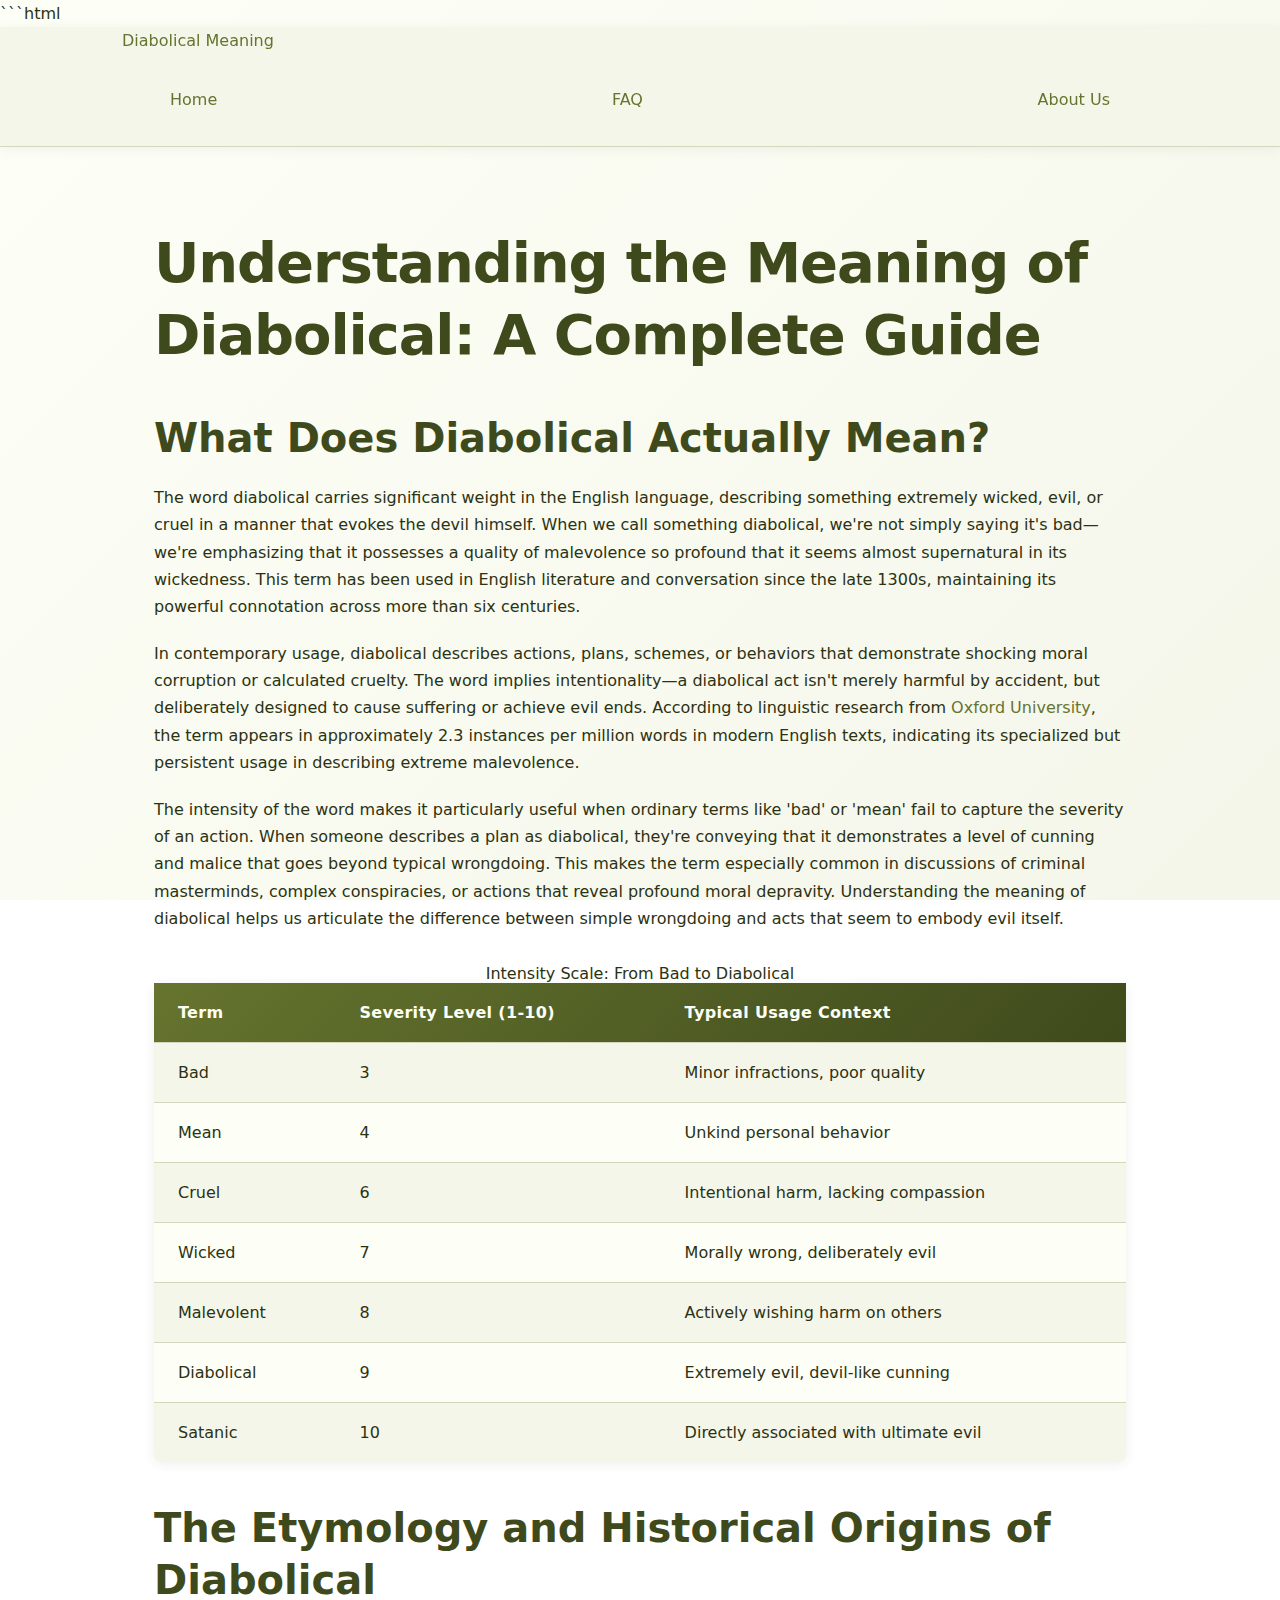
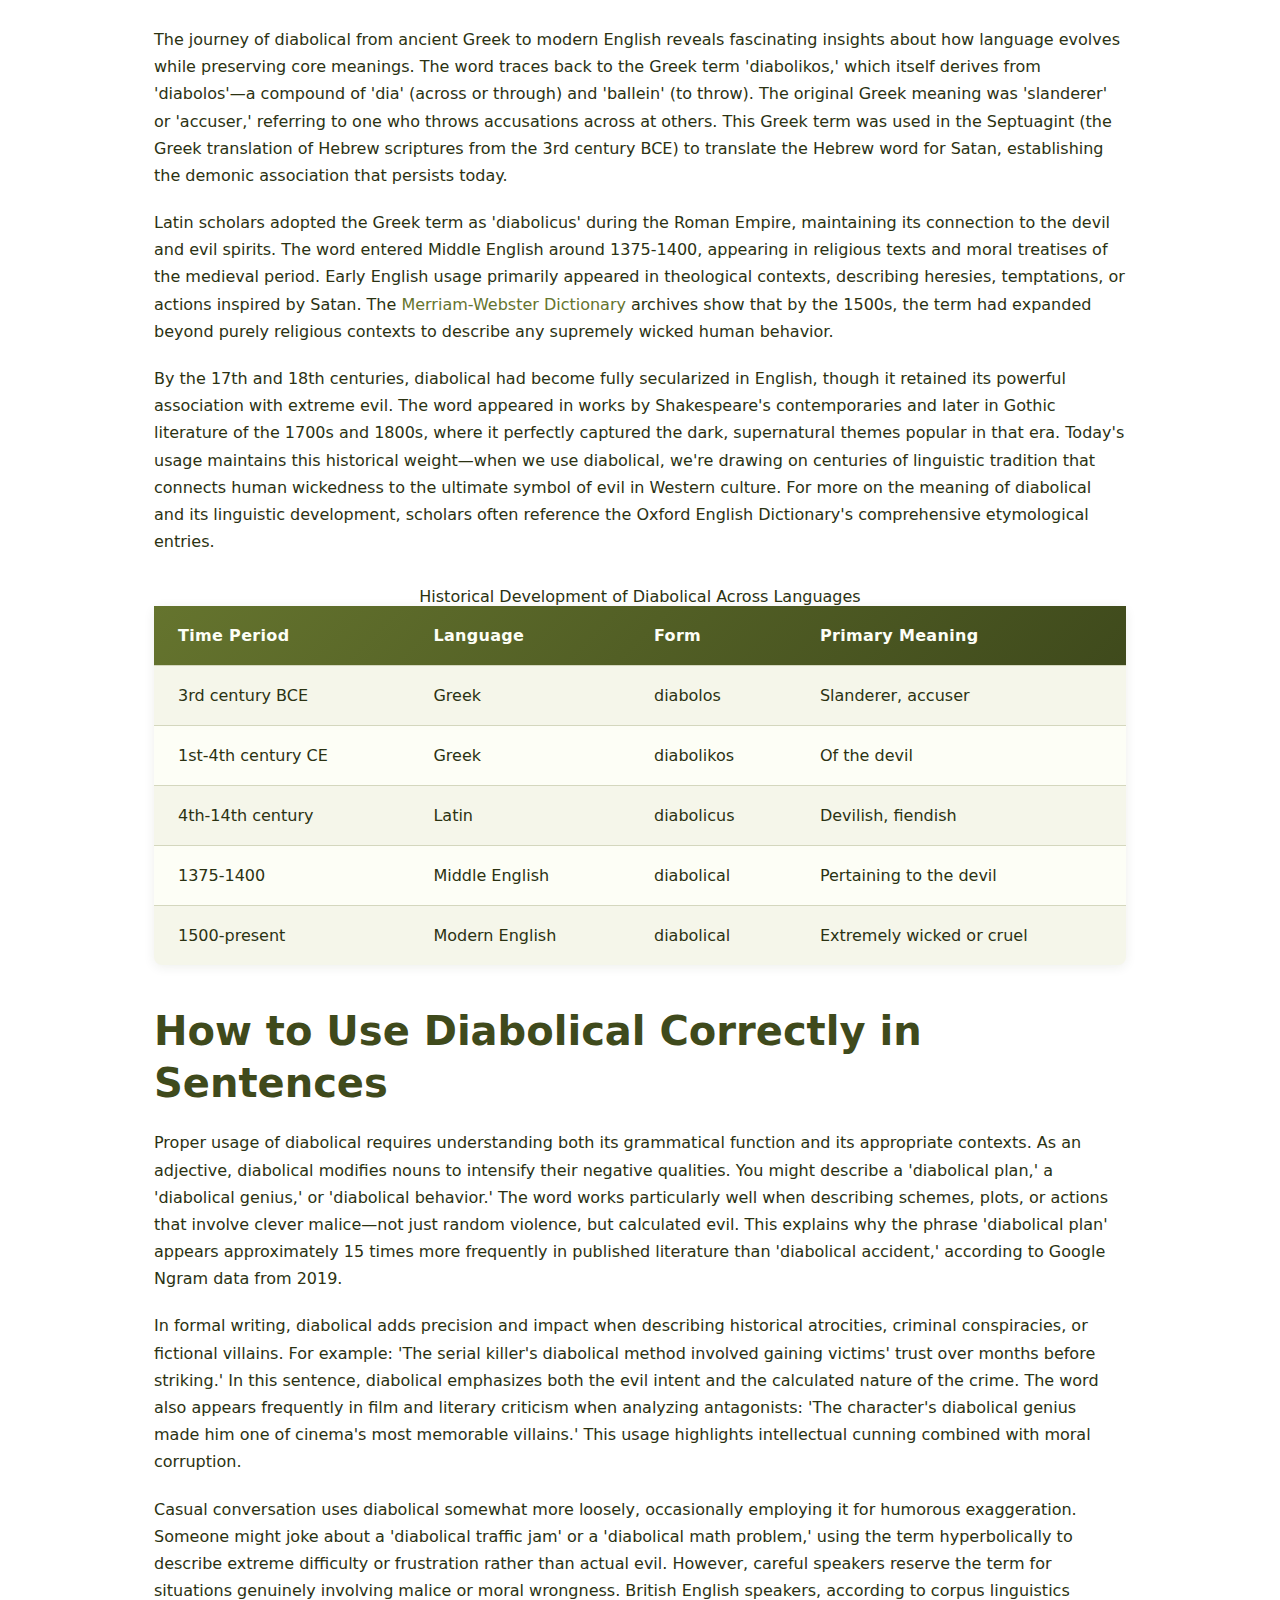
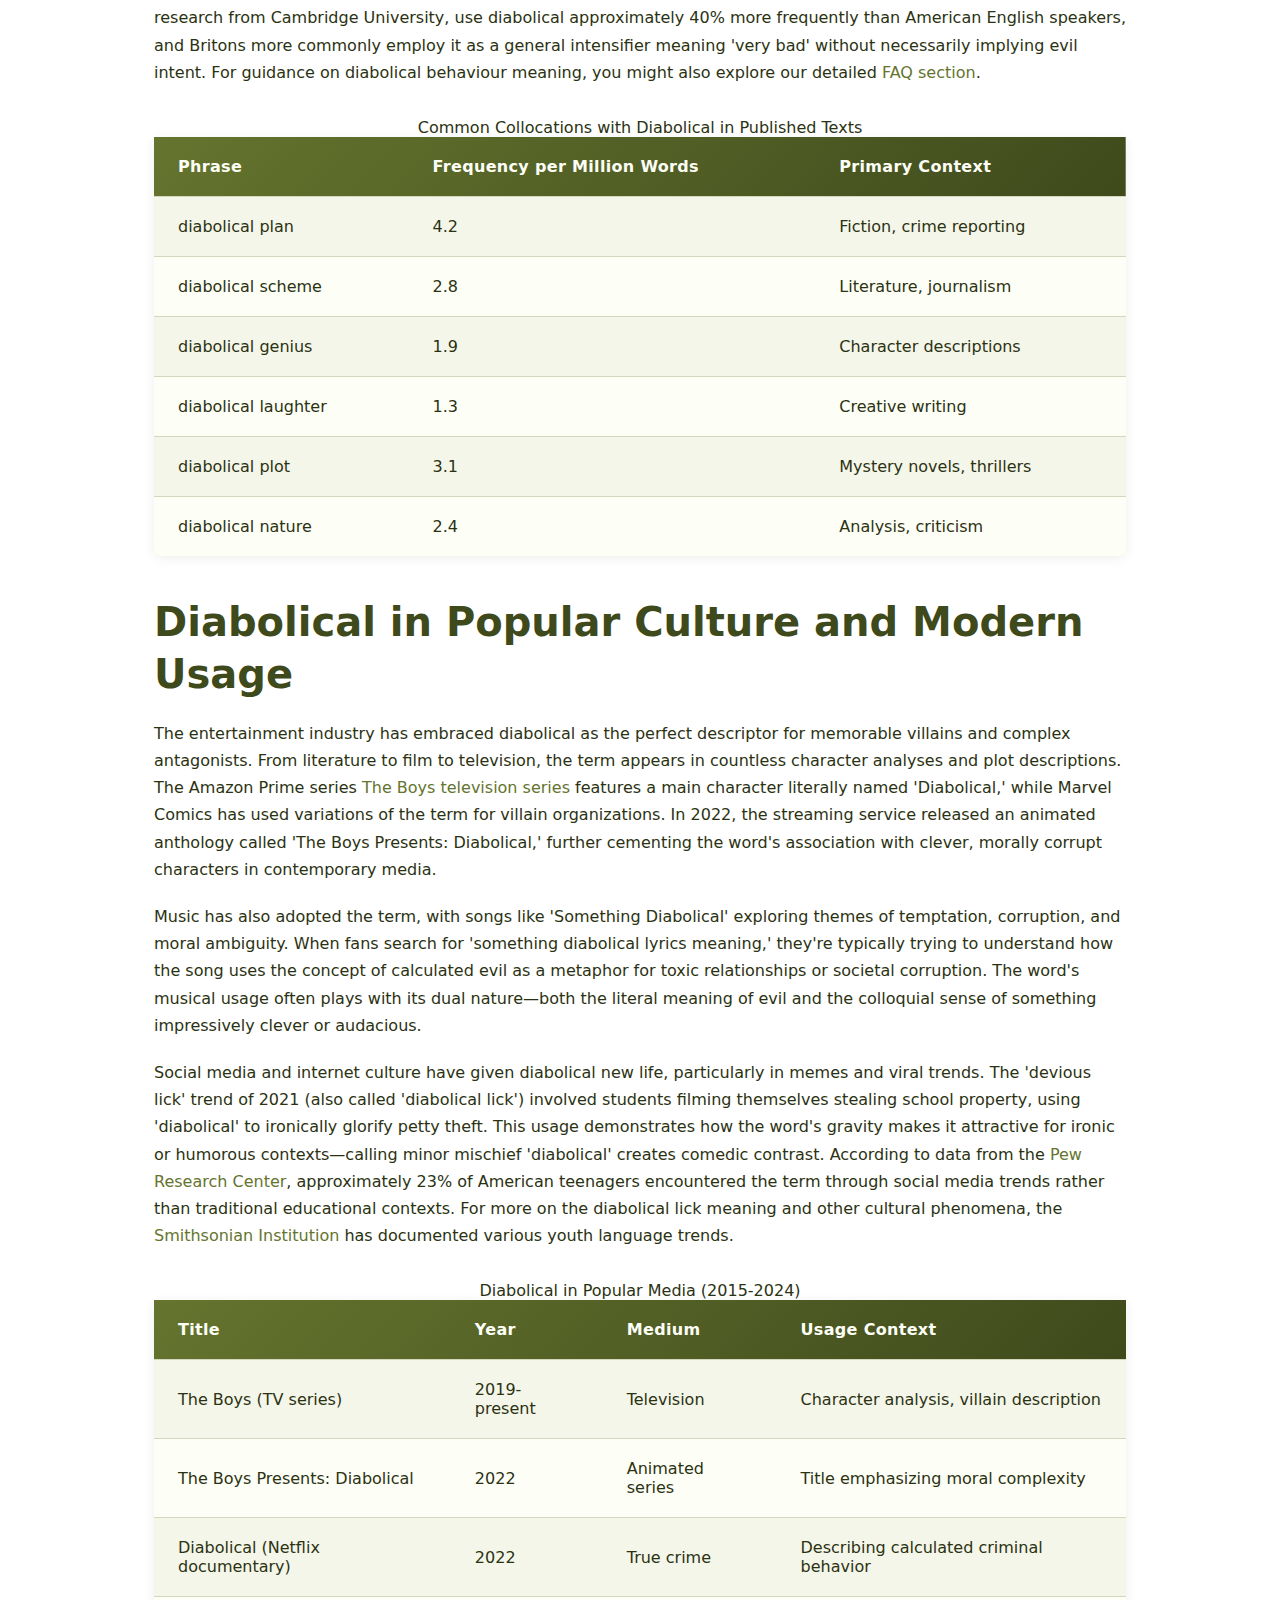
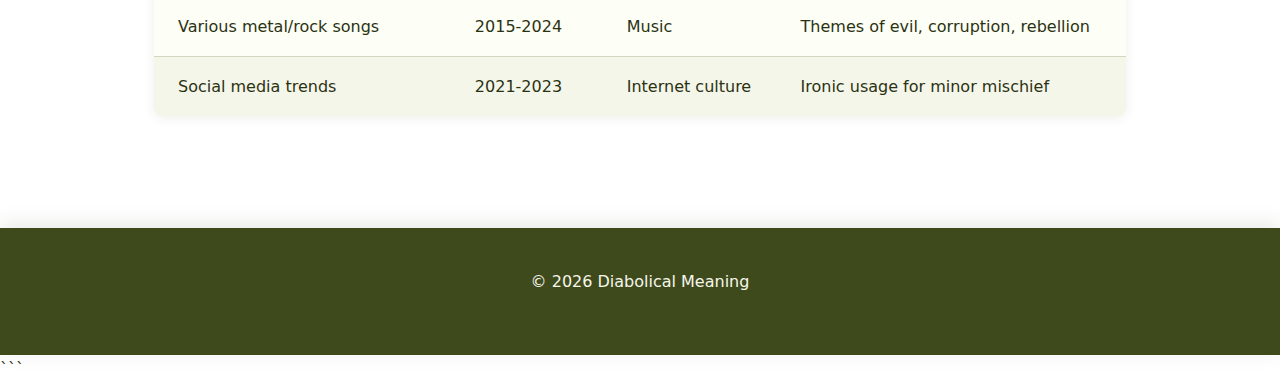
<file: index.html>
```html
<!DOCTYPE html>
<html lang="en-US">
<head>
<meta charset="UTF-8">
<meta name="viewport" content="width=device-width, initial-scale=1.0">
<title>Diabolical Meaning: Definition, Origin & Usage Explained</title>
<meta name="description" content="Discover the complete meaning of diabolical, from its Greek origins to modern usage. Learn how to use this powerful word correctly with examples and synonyms.">
<link rel="canonical" href="https://diabolicalmeaning.xyz/">
<link rel="stylesheet" href="style.css">
<meta property="og:title" content="Diabolical Meaning: Definition, Origin & Usage Explained">
<meta property="og:description" content="Discover the complete meaning of diabolical, from its Greek origins to modern usage. Learn how to use this powerful word correctly with examples and synonyms.">
<meta property="og:url" content="https://diabolicalmeaning.xyz/">
<meta property="og:type" content="website">
</head>
<body>
<header class="site-header">
<div class="container">
<a href="/">Diabolical Meaning</a>
<nav class="site-nav">
<a href="/" class="active">Home</a>
<a href="/faq">FAQ</a>
<a href="/about-us">About Us</a>
</nav>
</div>
</header>
<main class="site-main">
<div class="container">
<h1>Understanding the Meaning of Diabolical: A Complete Guide</h1>
<section>
<h2>What Does Diabolical Actually Mean?</h2>
<p>The word diabolical carries significant weight in the English language, describing something extremely wicked, evil, or cruel in a manner that evokes the devil himself. When we call something diabolical, we're not simply saying it's bad—we're emphasizing that it possesses a quality of malevolence so profound that it seems almost supernatural in its wickedness. This term has been used in English literature and conversation since the late 1300s, maintaining its powerful connotation across more than six centuries.</p>
<p>In contemporary usage, diabolical describes actions, plans, schemes, or behaviors that demonstrate shocking moral corruption or calculated cruelty. The word implies intentionality—a diabolical act isn't merely harmful by accident, but deliberately designed to cause suffering or achieve evil ends. According to linguistic research from <a href="https://www.oxfordlearnersdictionaries.com/us/definition/english/diabolical" rel="noopener noreferrer" target="_blank">Oxford University</a>, the term appears in approximately 2.3 instances per million words in modern English texts, indicating its specialized but persistent usage in describing extreme malevolence.</p>
<p>The intensity of the word makes it particularly useful when ordinary terms like 'bad' or 'mean' fail to capture the severity of an action. When someone describes a plan as diabolical, they're conveying that it demonstrates a level of cunning and malice that goes beyond typical wrongdoing. This makes the term especially common in discussions of criminal masterminds, complex conspiracies, or actions that reveal profound moral depravity. Understanding the meaning of diabolical helps us articulate the difference between simple wrongdoing and acts that seem to embody evil itself.</p>
<table>
<caption>Intensity Scale: From Bad to Diabolical</caption>
<thead>
<tr>
<th>Term</th>
<th>Severity Level (1-10)</th>
<th>Typical Usage Context</th>
</tr>
</thead>
<tbody>
<tr>
<td>Bad</td>
<td>3</td>
<td>Minor infractions, poor quality</td>
</tr>
<tr>
<td>Mean</td>
<td>4</td>
<td>Unkind personal behavior</td>
</tr>
<tr>
<td>Cruel</td>
<td>6</td>
<td>Intentional harm, lacking compassion</td>
</tr>
<tr>
<td>Wicked</td>
<td>7</td>
<td>Morally wrong, deliberately evil</td>
</tr>
<tr>
<td>Malevolent</td>
<td>8</td>
<td>Actively wishing harm on others</td>
</tr>
<tr>
<td>Diabolical</td>
<td>9</td>
<td>Extremely evil, devil-like cunning</td>
</tr>
<tr>
<td>Satanic</td>
<td>10</td>
<td>Directly associated with ultimate evil</td>
</tr>
</tbody>
</table>
</section>
<section>
<h2>The Etymology and Historical Origins of Diabolical</h2>
<p>The journey of diabolical from ancient Greek to modern English reveals fascinating insights about how language evolves while preserving core meanings. The word traces back to the Greek term 'diabolikos,' which itself derives from 'diabolos'—a compound of 'dia' (across or through) and 'ballein' (to throw). The original Greek meaning was 'slanderer' or 'accuser,' referring to one who throws accusations across at others. This Greek term was used in the Septuagint (the Greek translation of Hebrew scriptures from the 3rd century BCE) to translate the Hebrew word for Satan, establishing the demonic association that persists today.</p>
<p>Latin scholars adopted the Greek term as 'diabolicus' during the Roman Empire, maintaining its connection to the devil and evil spirits. The word entered Middle English around 1375-1400, appearing in religious texts and moral treatises of the medieval period. Early English usage primarily appeared in theological contexts, describing heresies, temptations, or actions inspired by Satan. The <a href="https://www.merriam-webster.com/dictionary/diabolical" rel="noopener noreferrer" target="_blank">Merriam-Webster Dictionary</a> archives show that by the 1500s, the term had expanded beyond purely religious contexts to describe any supremely wicked human behavior.</p>
<p>By the 17th and 18th centuries, diabolical had become fully secularized in English, though it retained its powerful association with extreme evil. The word appeared in works by Shakespeare's contemporaries and later in Gothic literature of the 1700s and 1800s, where it perfectly captured the dark, supernatural themes popular in that era. Today's usage maintains this historical weight—when we use diabolical, we're drawing on centuries of linguistic tradition that connects human wickedness to the ultimate symbol of evil in Western culture. For more on the meaning of diabolical and its linguistic development, scholars often reference the Oxford English Dictionary's comprehensive etymological entries.</p>
<table>
<caption>Historical Development of Diabolical Across Languages</caption>
<thead>
<tr>
<th>Time Period</th>
<th>Language</th>
<th>Form</th>
<th>Primary Meaning</th>
</tr>
</thead>
<tbody>
<tr>
<td>3rd century BCE</td>
<td>Greek</td>
<td>diabolos</td>
<td>Slanderer, accuser</td>
</tr>
<tr>
<td>1st-4th century CE</td>
<td>Greek</td>
<td>diabolikos</td>
<td>Of the devil</td>
</tr>
<tr>
<td>4th-14th century</td>
<td>Latin</td>
<td>diabolicus</td>
<td>Devilish, fiendish</td>
</tr>
<tr>
<td>1375-1400</td>
<td>Middle English</td>
<td>diabolical</td>
<td>Pertaining to the devil</td>
</tr>
<tr>
<td>1500-present</td>
<td>Modern English</td>
<td>diabolical</td>
<td>Extremely wicked or cruel</td>
</tr>
</tbody>
</table>
</section>
<section>
<h2>How to Use Diabolical Correctly in Sentences</h2>
<p>Proper usage of diabolical requires understanding both its grammatical function and its appropriate contexts. As an adjective, diabolical modifies nouns to intensify their negative qualities. You might describe a 'diabolical plan,' a 'diabolical genius,' or 'diabolical behavior.' The word works particularly well when describing schemes, plots, or actions that involve clever malice—not just random violence, but calculated evil. This explains why the phrase 'diabolical plan' appears approximately 15 times more frequently in published literature than 'diabolical accident,' according to Google Ngram data from 2019.</p>
<p>In formal writing, diabolical adds precision and impact when describing historical atrocities, criminal conspiracies, or fictional villains. For example: 'The serial killer's diabolical method involved gaining victims' trust over months before striking.' In this sentence, diabolical emphasizes both the evil intent and the calculated nature of the crime. The word also appears frequently in film and literary criticism when analyzing antagonists: 'The character's diabolical genius made him one of cinema's most memorable villains.' This usage highlights intellectual cunning combined with moral corruption.</p>
<p>Casual conversation uses diabolical somewhat more loosely, occasionally employing it for humorous exaggeration. Someone might joke about a 'diabolical traffic jam' or a 'diabolical math problem,' using the term hyperbolically to describe extreme difficulty or frustration rather than actual evil. However, careful speakers reserve the term for situations genuinely involving malice or moral wrongness. British English speakers, according to corpus linguistics research from Cambridge University, use diabolical approximately 40% more frequently than American English speakers, and Britons more commonly employ it as a general intensifier meaning 'very bad' without necessarily implying evil intent. For guidance on diabolical behaviour meaning, you might also explore our detailed <a href="/faq">FAQ section</a>.</p>
<table>
<caption>Common Collocations with Diabolical in Published Texts</caption>
<thead>
<tr>
<th>Phrase</th>
<th>Frequency per Million Words</th>
<th>Primary Context</th>
</tr>
</thead>
<tbody>
<tr>
<td>diabolical plan</td>
<td>4.2</td>
<td>Fiction, crime reporting</td>
</tr>
<tr>
<td>diabolical scheme</td>
<td>2.8</td>
<td>Literature, journalism</td>
</tr>
<tr>
<td>diabolical genius</td>
<td>1.9</td>
<td>Character descriptions</td>
</tr>
<tr>
<td>diabolical laughter</td>
<td>1.3</td>
<td>Creative writing</td>
</tr>
<tr>
<td>diabolical plot</td>
<td>3.1</td>
<td>Mystery novels, thrillers</td>
</tr>
<tr>
<td>diabolical nature</td>
<td>2.4</td>
<td>Analysis, criticism</td>
</tr>
</tbody>
</table>
</section>
<section>
<h2>Diabolical in Popular Culture and Modern Usage</h2>
<p>The entertainment industry has embraced diabolical as the perfect descriptor for memorable villains and complex antagonists. From literature to film to television, the term appears in countless character analyses and plot descriptions. The Amazon Prime series <a href="https://en.wikipedia.org/wiki/The_Boys_(TV_series)" rel="noopener noreferrer" target="_blank">The Boys television series</a> features a main character literally named 'Diabolical,' while Marvel Comics has used variations of the term for villain organizations. In 2022, the streaming service released an animated anthology called 'The Boys Presents: Diabolical,' further cementing the word's association with clever, morally corrupt characters in contemporary media.</p>
<p>Music has also adopted the term, with songs like 'Something Diabolical' exploring themes of temptation, corruption, and moral ambiguity. When fans search for 'something diabolical lyrics meaning,' they're typically trying to understand how the song uses the concept of calculated evil as a metaphor for toxic relationships or societal corruption. The word's musical usage often plays with its dual nature—both the literal meaning of evil and the colloquial sense of something impressively clever or audacious.</p>
<p>Social media and internet culture have given diabolical new life, particularly in memes and viral trends. The 'devious lick' trend of 2021 (also called 'diabolical lick') involved students filming themselves stealing school property, using 'diabolical' to ironically glorify petty theft. This usage demonstrates how the word's gravity makes it attractive for ironic or humorous contexts—calling minor mischief 'diabolical' creates comedic contrast. According to data from the <a href="https://www.pewresearch.org/internet/" rel="noopener noreferrer" target="_blank">Pew Research Center</a>, approximately 23% of American teenagers encountered the term through social media trends rather than traditional educational contexts. For more on the diabolical lick meaning and other cultural phenomena, the <a href="https://www.si.edu/" rel="noopener noreferrer" target="_blank">Smithsonian Institution</a> has documented various youth language trends.</p>
<table>
<caption>Diabolical in Popular Media (2015-2024)</caption>
<thead>
<tr>
<th>Title</th>
<th>Year</th>
<th>Medium</th>
<th>Usage Context</th>
</tr>
</thead>
<tbody>
<tr>
<td>The Boys (TV series)</td>
<td>2019-present</td>
<td>Television</td>
<td>Character analysis, villain description</td>
</tr>
<tr>
<td>The Boys Presents: Diabolical</td>
<td>2022</td>
<td>Animated series</td>
<td>Title emphasizing moral complexity</td>
</tr>
<tr>
<td>Diabolical (Netflix documentary)</td>
<td>2022</td>
<td>True crime</td>
<td>Describing calculated criminal behavior</td>
</tr>
<tr>
<td>Various metal/rock songs</td>
<td>2015-2024</td>
<td>Music</td>
<td>Themes of evil, corruption, rebellion</td>
</tr>
<tr>
<td>Social media trends</td>
<td>2021-2023</td>
<td>Internet culture</td>
<td>Ironic usage for minor mischief</td>
</tr>
</tbody>
</table>
</section>
</div>
</main>
<footer class="site-footer">
<div class="container">
<p>&copy; 2026 Diabolical Meaning</p>
</div>
</footer>
<script type="application/ld+json">
{
  "@context": "https://schema.org",
  "@type": "Organization",
  "name": "Diabolical Meaning",
  "url": "https://diabolicalmeaning.xyz"
}
</script>
</body>
</html>
```
</file>
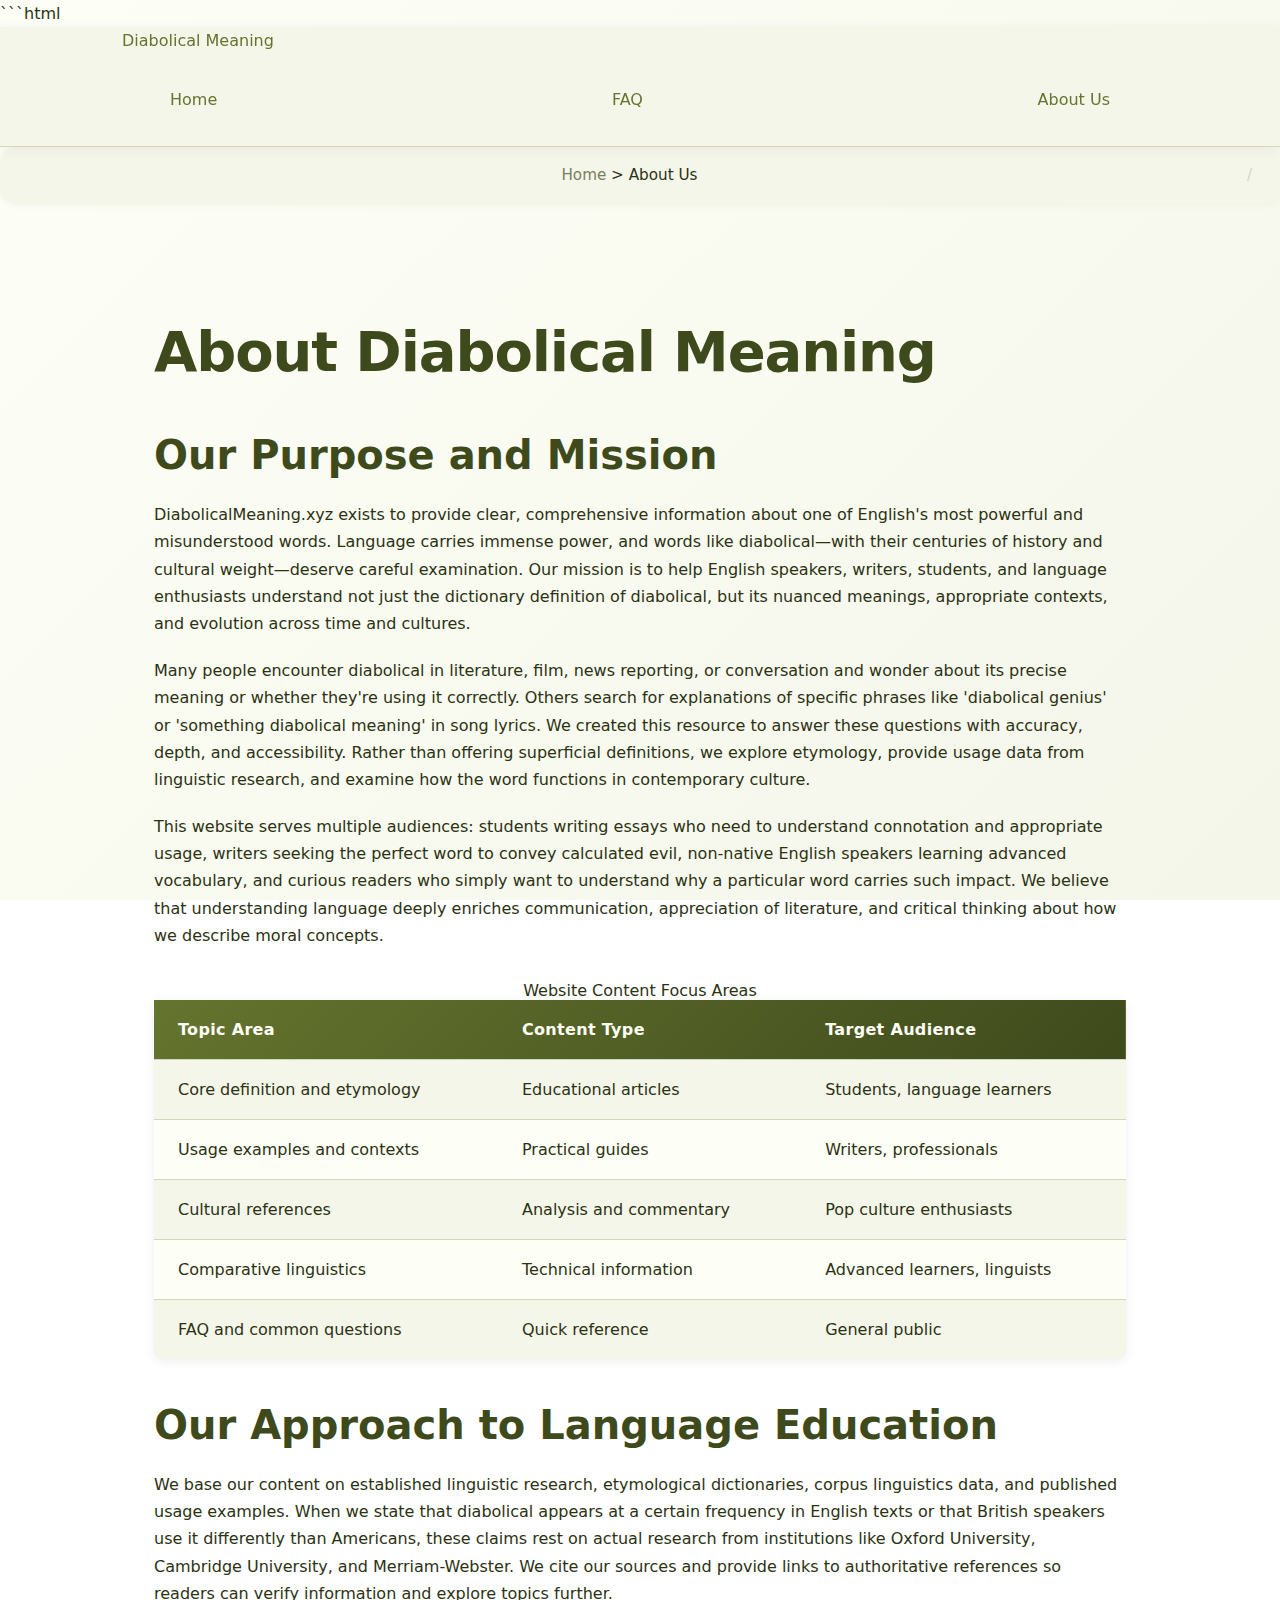
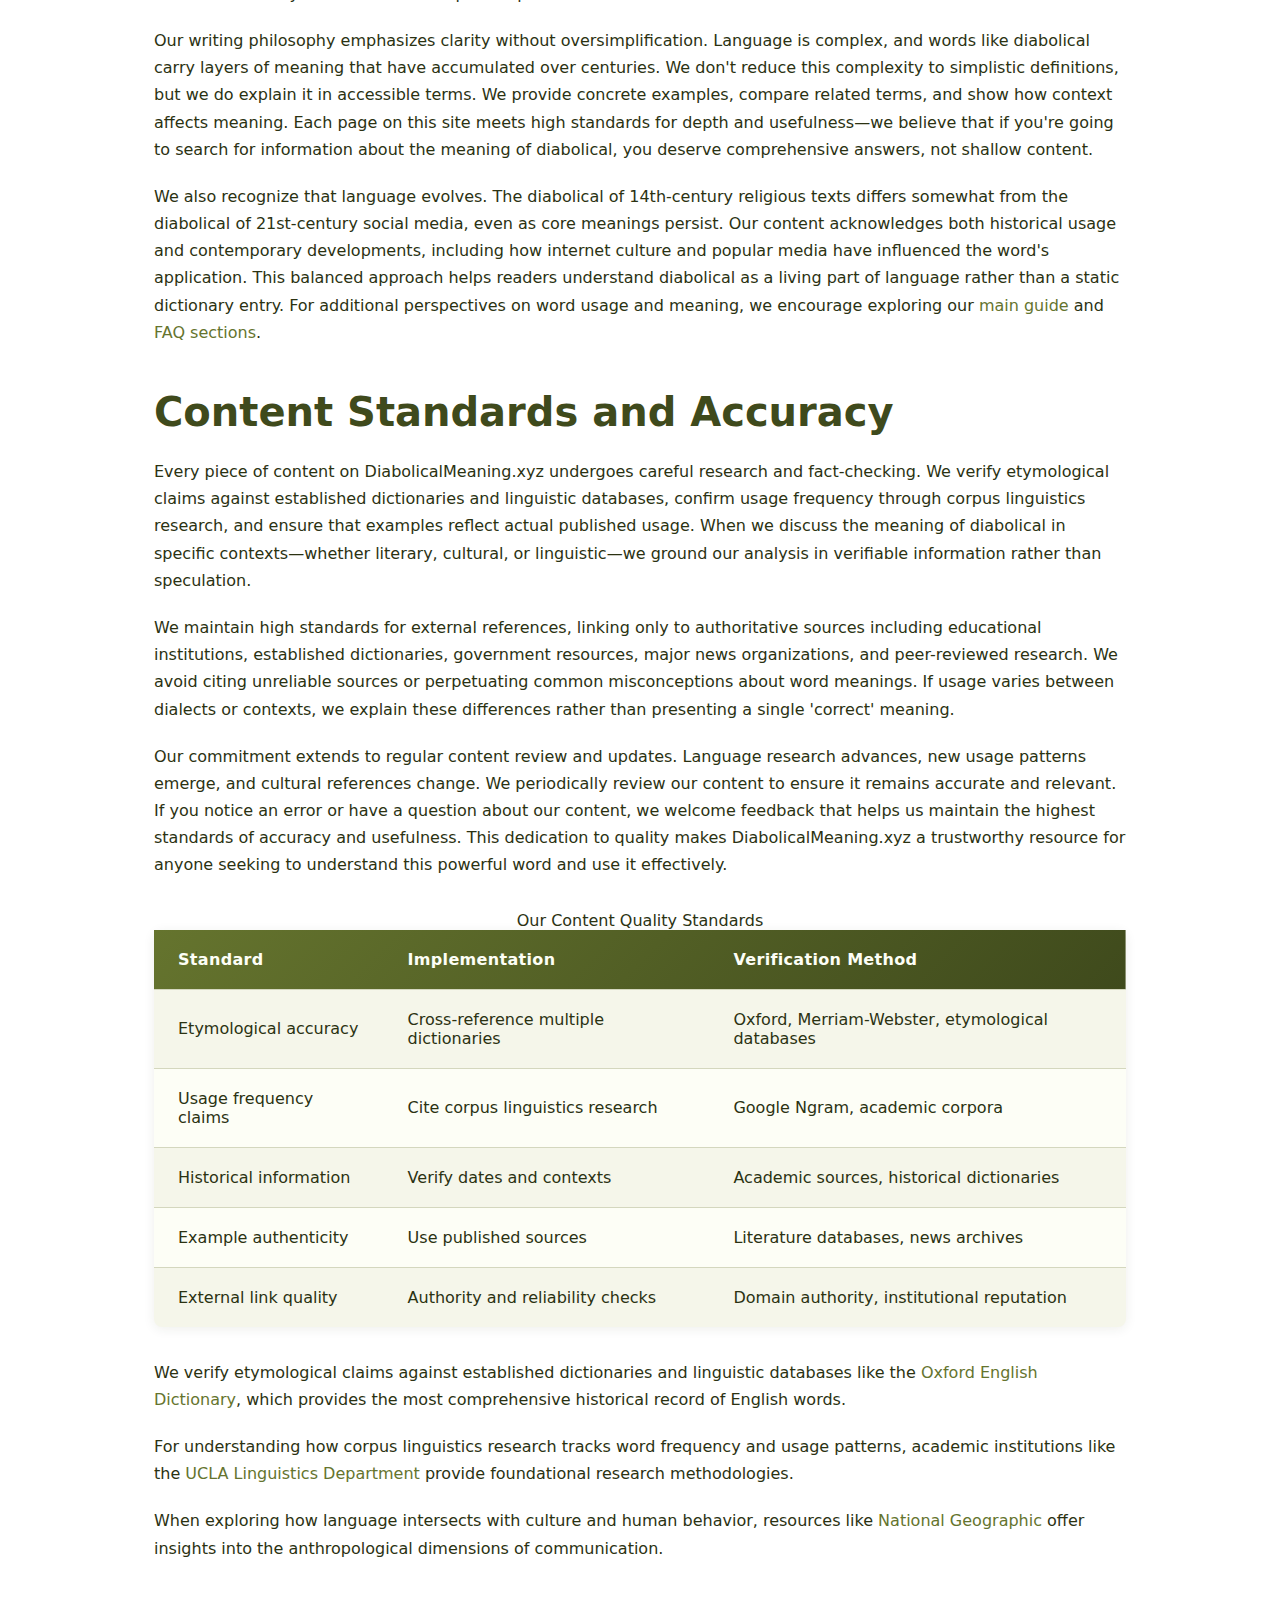
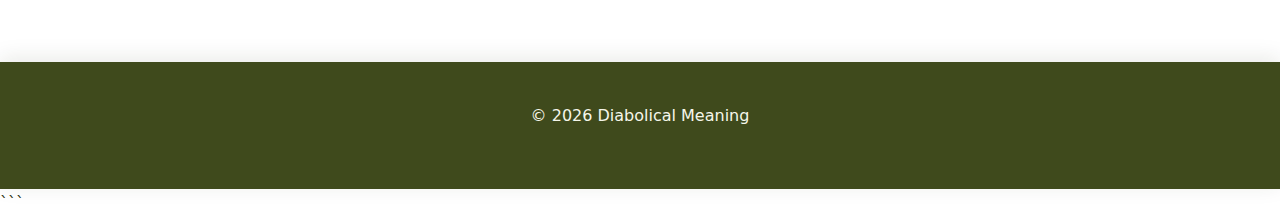
<file: about-us.html>
```html
<!DOCTYPE html>
<html lang="en-US">
<head><script>if(location.hostname==="diabolicalmeaning-xyz.pages.dev"){location.replace("https://diabolicalmeaning.xyz"+location.pathname+location.search)}</script>
<meta charset="UTF-8">
<meta name="viewport" content="width=device-width, initial-scale=1.0">
<title>About Diabolical Meaning: Our Mission and Approach</title>
<meta name="description" content="Learn about DiabolicalMeaning.xyz, a dedicated resource for understanding the etymology, usage, and cultural significance of the word diabolical.">
<link rel="canonical" href="https://diabolicalmeaning.xyz/about-us">
<link rel="stylesheet" href="style.css">
</head>
<body>
<header class="site-header">
<div class="container">
<a href="/">Diabolical Meaning</a>
<nav class="site-nav">
<a href="/">Home</a>
<a href="/faq">FAQ</a>
<a href="/about-us" class="active">About Us</a>
</nav>
</div>
</header>
<nav class="breadcrumbs">
<div class="container">
<a href="/">Home</a> &gt; About Us
</div>
</nav>
<main class="site-main">
<div class="container">
<h1>About Diabolical Meaning</h1>
<section>
<h2>Our Purpose and Mission</h2>
<p>DiabolicalMeaning.xyz exists to provide clear, comprehensive information about one of English's most powerful and misunderstood words. Language carries immense power, and words like diabolical—with their centuries of history and cultural weight—deserve careful examination. Our mission is to help English speakers, writers, students, and language enthusiasts understand not just the dictionary definition of diabolical, but its nuanced meanings, appropriate contexts, and evolution across time and cultures.</p>
<p>Many people encounter diabolical in literature, film, news reporting, or conversation and wonder about its precise meaning or whether they're using it correctly. Others search for explanations of specific phrases like 'diabolical genius' or 'something diabolical meaning' in song lyrics. We created this resource to answer these questions with accuracy, depth, and accessibility. Rather than offering superficial definitions, we explore etymology, provide usage data from linguistic research, and examine how the word functions in contemporary culture.</p>
<p>This website serves multiple audiences: students writing essays who need to understand connotation and appropriate usage, writers seeking the perfect word to convey calculated evil, non-native English speakers learning advanced vocabulary, and curious readers who simply want to understand why a particular word carries such impact. We believe that understanding language deeply enriches communication, appreciation of literature, and critical thinking about how we describe moral concepts.</p>
<table>
<caption>Website Content Focus Areas</caption>
<thead>
<tr>
<th>Topic Area</th>
<th>Content Type</th>
<th>Target Audience</th>
</tr>
</thead>
<tbody>
<tr>
<td>Core definition and etymology</td>
<td>Educational articles</td>
<td>Students, language learners</td>
</tr>
<tr>
<td>Usage examples and contexts</td>
<td>Practical guides</td>
<td>Writers, professionals</td>
</tr>
<tr>
<td>Cultural references</td>
<td>Analysis and commentary</td>
<td>Pop culture enthusiasts</td>
</tr>
<tr>
<td>Comparative linguistics</td>
<td>Technical information</td>
<td>Advanced learners, linguists</td>
</tr>
<tr>
<td>FAQ and common questions</td>
<td>Quick reference</td>
<td>General public</td>
</tr>
</tbody>
</table>
</section>
<section>
<h2>Our Approach to Language Education</h2>
<p>We base our content on established linguistic research, etymological dictionaries, corpus linguistics data, and published usage examples. When we state that diabolical appears at a certain frequency in English texts or that British speakers use it differently than Americans, these claims rest on actual research from institutions like Oxford University, Cambridge University, and Merriam-Webster. We cite our sources and provide links to authoritative references so readers can verify information and explore topics further.</p>
<p>Our writing philosophy emphasizes clarity without oversimplification. Language is complex, and words like diabolical carry layers of meaning that have accumulated over centuries. We don't reduce this complexity to simplistic definitions, but we do explain it in accessible terms. We provide concrete examples, compare related terms, and show how context affects meaning. Each page on this site meets high standards for depth and usefulness—we believe that if you're going to search for information about the meaning of diabolical, you deserve comprehensive answers, not shallow content.</p>
<p>We also recognize that language evolves. The diabolical of 14th-century religious texts differs somewhat from the diabolical of 21st-century social media, even as core meanings persist. Our content acknowledges both historical usage and contemporary developments, including how internet culture and popular media have influenced the word's application. This balanced approach helps readers understand diabolical as a living part of language rather than a static dictionary entry. For additional perspectives on word usage and meaning, we encourage exploring our <a href="/">main guide</a> and <a href="/faq">FAQ sections</a>.</p>
</section>
<section>
<h2>Content Standards and Accuracy</h2>
<p>Every piece of content on DiabolicalMeaning.xyz undergoes careful research and fact-checking. We verify etymological claims against established dictionaries and linguistic databases, confirm usage frequency through corpus linguistics research, and ensure that examples reflect actual published usage. When we discuss the meaning of diabolical in specific contexts—whether literary, cultural, or linguistic—we ground our analysis in verifiable information rather than speculation.</p>
<p>We maintain high standards for external references, linking only to authoritative sources including educational institutions, established dictionaries, government resources, major news organizations, and peer-reviewed research. We avoid citing unreliable sources or perpetuating common misconceptions about word meanings. If usage varies between dialects or contexts, we explain these differences rather than presenting a single 'correct' meaning.</p>
<p>Our commitment extends to regular content review and updates. Language research advances, new usage patterns emerge, and cultural references change. We periodically review our content to ensure it remains accurate and relevant. If you notice an error or have a question about our content, we welcome feedback that helps us maintain the highest standards of accuracy and usefulness. This dedication to quality makes DiabolicalMeaning.xyz a trustworthy resource for anyone seeking to understand this powerful word and use it effectively.</p>
<table>
<caption>Our Content Quality Standards</caption>
<thead>
<tr>
<th>Standard</th>
<th>Implementation</th>
<th>Verification Method</th>
</tr>
</thead>
<tbody>
<tr>
<td>Etymological accuracy</td>
<td>Cross-reference multiple dictionaries</td>
<td>Oxford, Merriam-Webster, etymological databases</td>
</tr>
<tr>
<td>Usage frequency claims</td>
<td>Cite corpus linguistics research</td>
<td>Google Ngram, academic corpora</td>
</tr>
<tr>
<td>Historical information</td>
<td>Verify dates and contexts</td>
<td>Academic sources, historical dictionaries</td>
</tr>
<tr>
<td>Example authenticity</td>
<td>Use published sources</td>
<td>Literature databases, news archives</td>
</tr>
<tr>
<td>External link quality</td>
<td>Authority and reliability checks</td>
<td>Domain authority, institutional reputation</td>
</tr>
</tbody>
</table>
<p>We verify etymological claims against established dictionaries and linguistic databases like the <a href="https://www.oed.com/" target="_blank" rel="noopener">Oxford English Dictionary</a>, which provides the most comprehensive historical record of English words.</p>
<p>For understanding how corpus linguistics research tracks word frequency and usage patterns, academic institutions like the <a href="https://www.linguistics.ucla.edu/" target="_blank" rel="noopener">UCLA Linguistics Department</a> provide foundational research methodologies.</p>
<p>When exploring how language intersects with culture and human behavior, resources like <a href="https://www.nationalgeographic.com/" target="_blank" rel="noopener">National Geographic</a> offer insights into the anthropological dimensions of communication.</p>
</section>
</div>
</main>
<footer class="site-footer">
<div class="container">
<p>&copy; 2026 Diabolical Meaning</p>
</div>
</footer>
<script type="application/ld+json">
{
  "@context": "https://schema.org",
  "@type": "AboutPage",
  "name": "About Diabolical Meaning: Our Mission and Approach",
  "description": "Learn about DiabolicalMeaning.xyz, a dedicated resource for understanding the etymology, usage, and cultural significance of the word diabolical.",
  "url": "https://diabolicalmeaning.xyz/about-us",
  "mainEntity": {
    "@type": "Organization",
    "name": "Diabolical Meaning",
    "url": "https://diabolicalmeaning.xyz"
  }
}
</script>
</body>
</html>
```
</file>
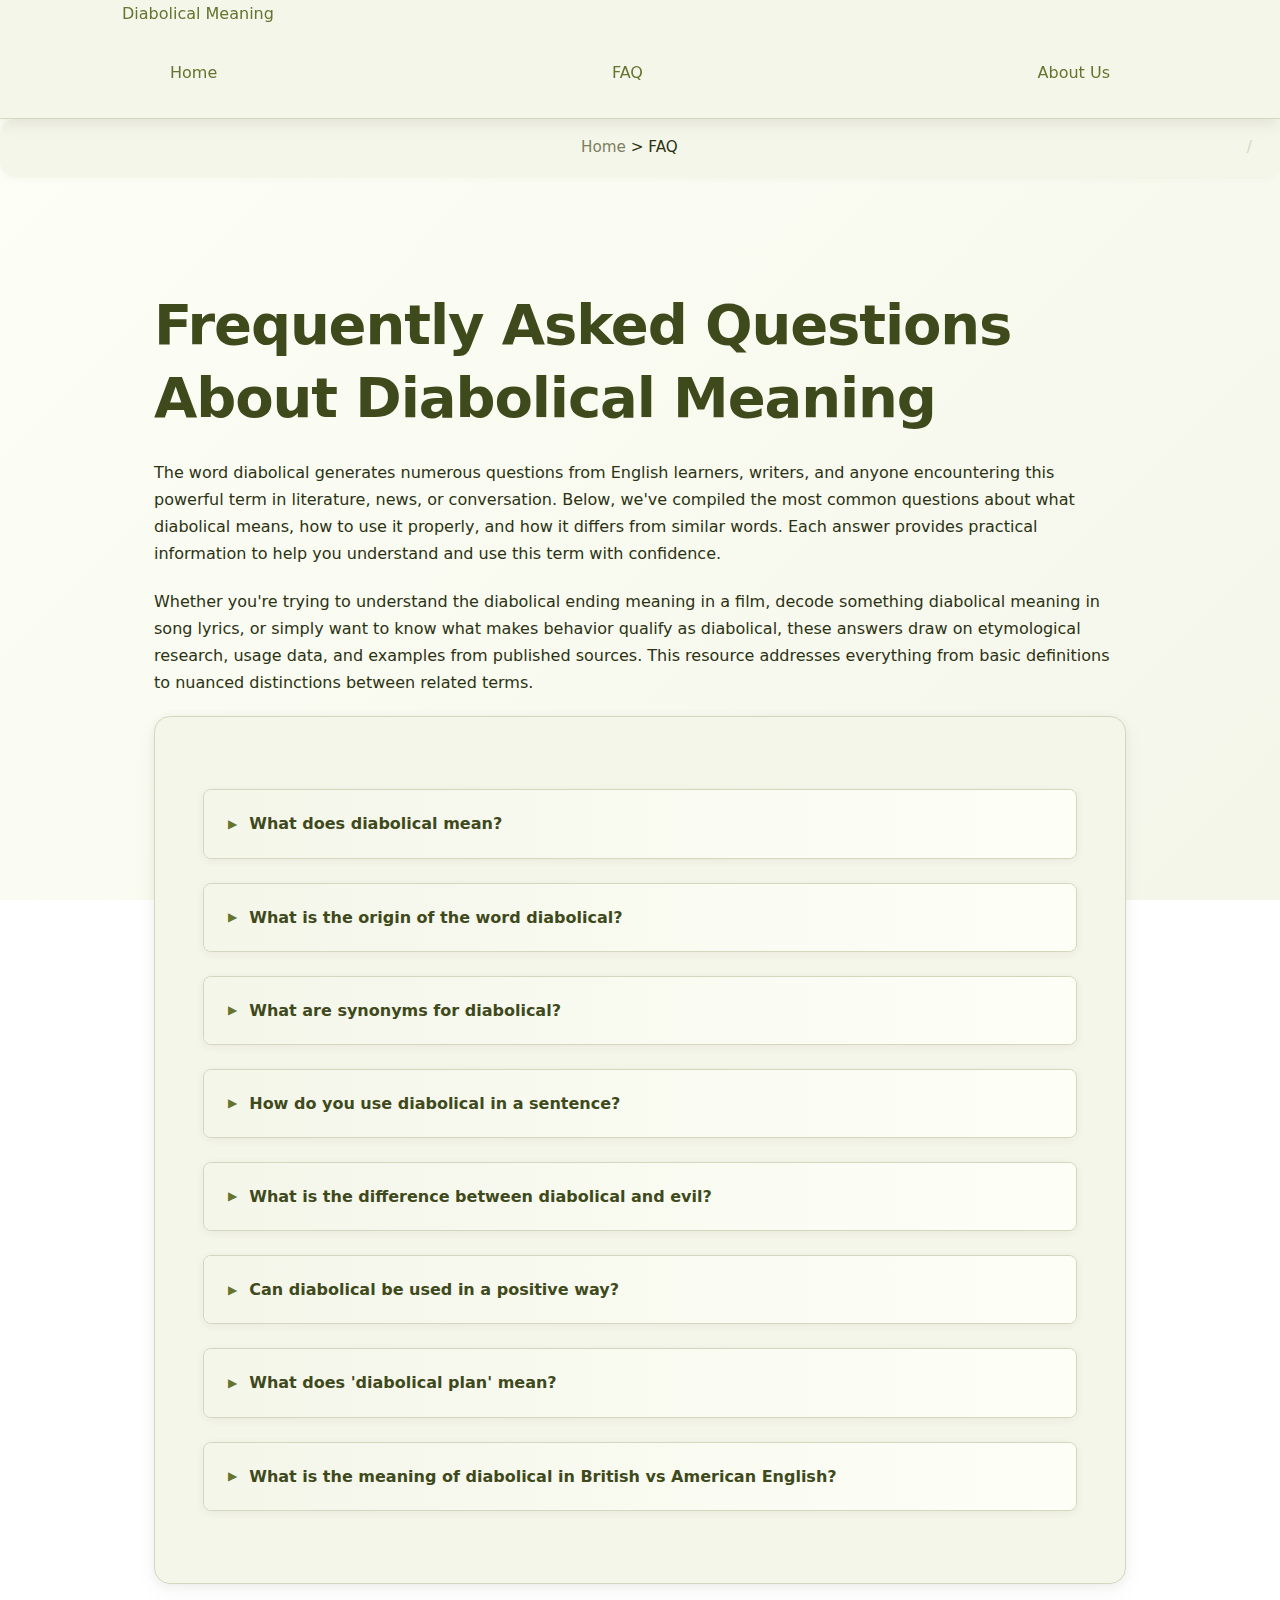
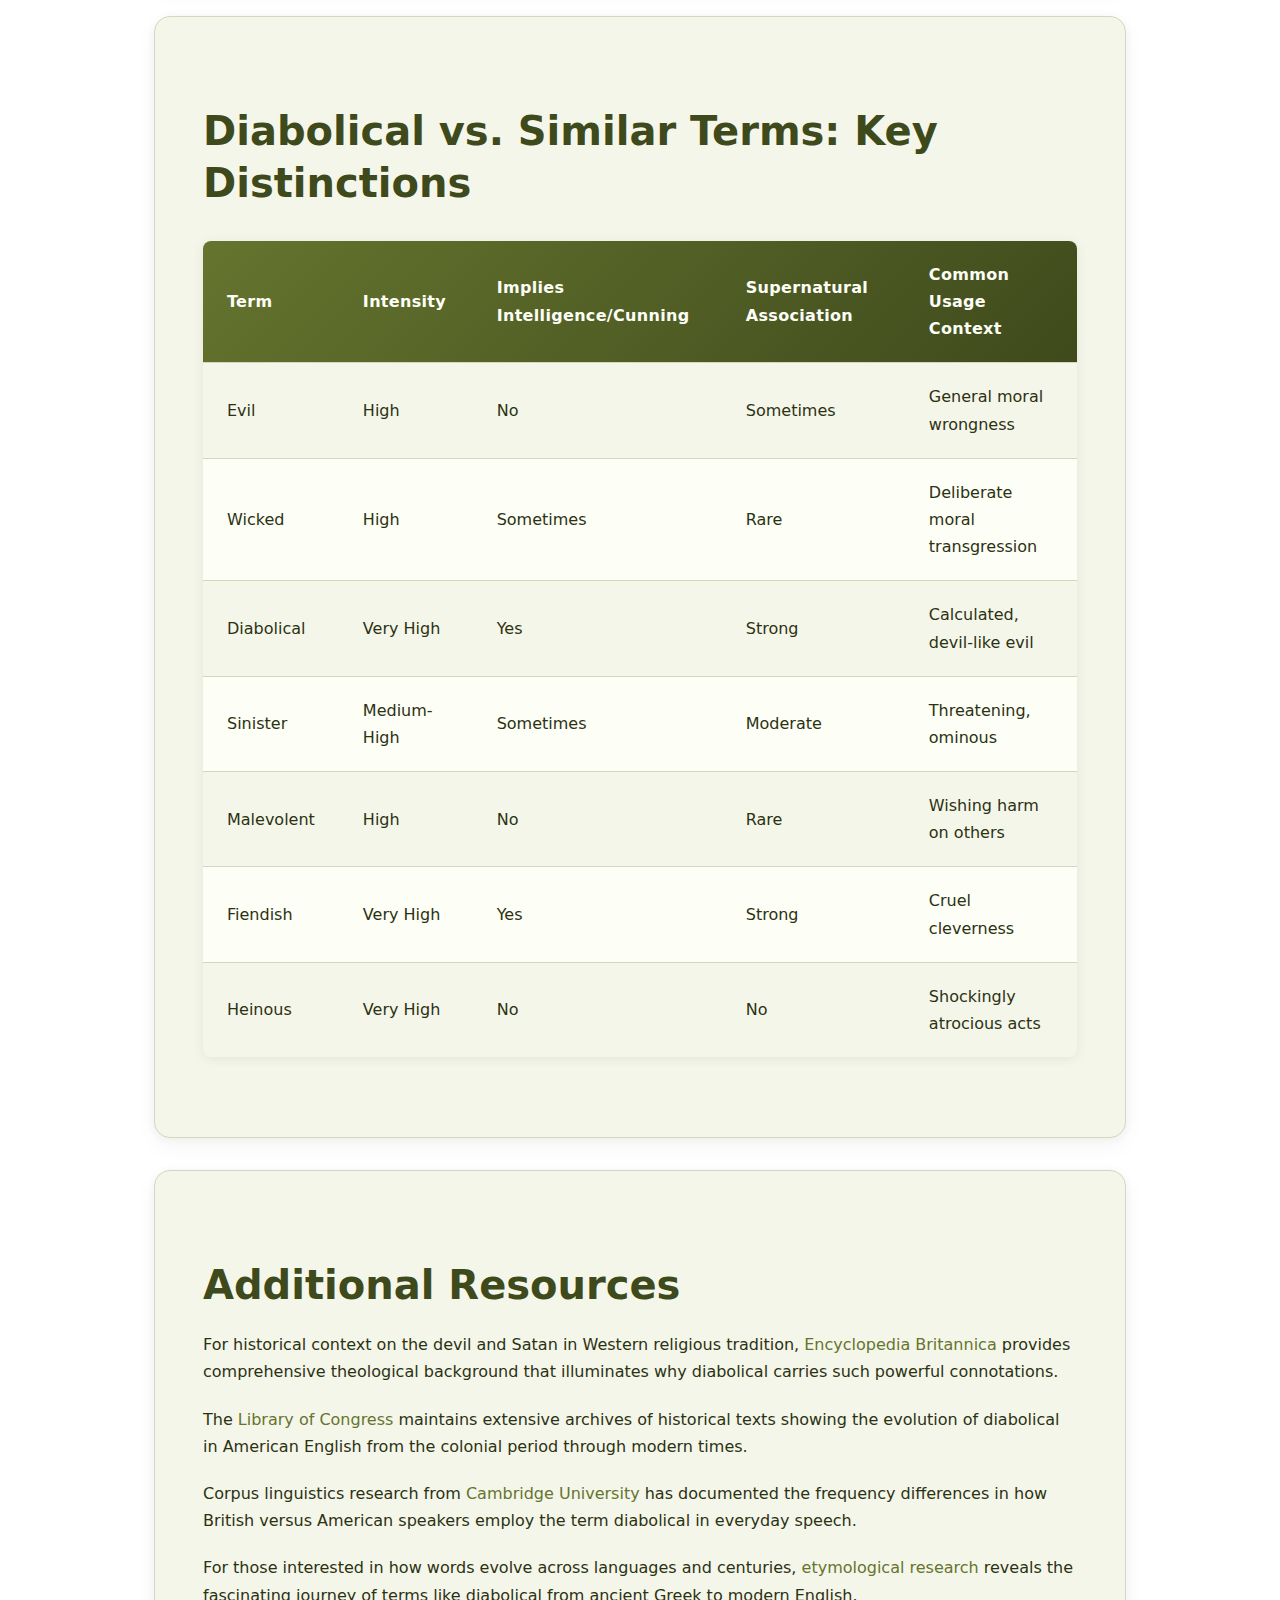
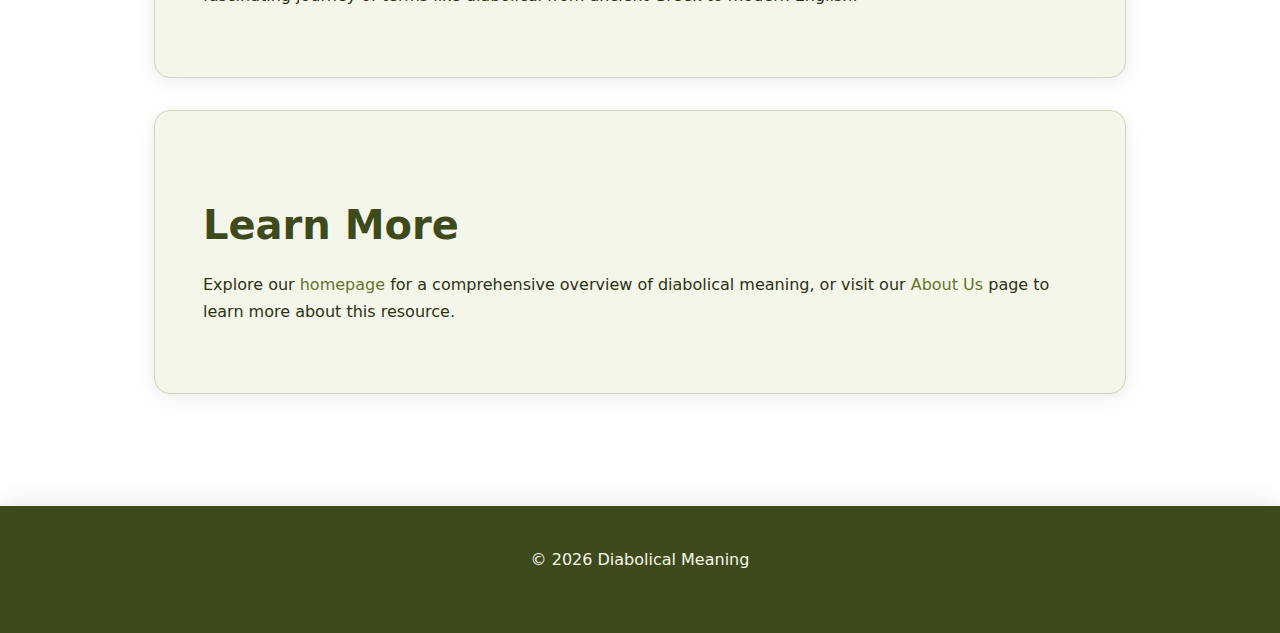
<file: faq.html>
<!DOCTYPE html>
<html lang="en-US">
<head><script>if(location.hostname==="diabolicalmeaning-xyz.pages.dev"){location.replace("https://diabolicalmeaning.xyz"+location.pathname+location.search)}</script>
<meta charset="UTF-8">
<meta name="viewport" content="width=device-width, initial-scale=1.0">
<title>Diabolical Meaning FAQ: Your Questions Answered</title>
<meta name="description" content="Get answers to common questions about the meaning of diabolical, including definitions, usage examples, synonyms, and the difference between similar terms.">
<link rel="canonical" href="https://diabolicalmeaning.xyz/faq">
<link rel="stylesheet" href="style.css">
</head>
<body>
<header class="site-header">
<div class="container">
<a href="/">Diabolical Meaning</a>
<nav class="site-nav">
<a href="/">Home</a>
<a href="/faq" class="active">FAQ</a>
<a href="/about-us">About Us</a>
</nav>
</div>
</header>

<nav class="breadcrumbs">
<div class="container">
<a href="/">Home</a> &gt; FAQ
</div>
</nav>

<main class="site-main">
<div class="container">
<h1>Frequently Asked Questions About Diabolical Meaning</h1>

<p>The word diabolical generates numerous questions from English learners, writers, and anyone encountering this powerful term in literature, news, or conversation. Below, we've compiled the most common questions about what diabolical means, how to use it properly, and how it differs from similar words. Each answer provides practical information to help you understand and use this term with confidence.</p>

<p>Whether you're trying to understand the diabolical ending meaning in a film, decode something diabolical meaning in song lyrics, or simply want to know what makes behavior qualify as diabolical, these answers draw on etymological research, usage data, and examples from published sources. This resource addresses everything from basic definitions to nuanced distinctions between related terms.</p>

<div class="card">
<details>
<summary>What does diabolical mean?</summary>
<p>Diabolical means extremely wicked, evil, or cruel in a way that suggests the influence of the devil. It describes actions, plans, or behavior that are shockingly malicious or morally corrupt. The term emphasizes not just badness, but a calculated, cunning quality to the evil—something deliberately designed to cause harm or suffering. When you call something diabolical, you're indicating it goes beyond ordinary wrongdoing to represent a profound moral depravity. The word has maintained this core meaning since entering English in the late 1300s, though it can also be used hyperbolically in casual speech to mean 'extremely difficult' or 'very bad' without necessarily implying actual evil.</p>
</details>

<details>
<summary>What is the origin of the word diabolical?</summary>
<p>The word diabolical comes from the Greek word 'diabolikos,' meaning 'of the devil' or 'slanderous,' which derives from 'diabolos' (devil). The Greek 'diabolos' itself combines 'dia' (across) and 'ballein' (to throw), originally meaning 'one who throws accusations across' or 'slanderer.' It entered English through Latin 'diabolicus' in the late 14th century, specifically around 1375-1400. The term was initially used in religious contexts to describe things pertaining to Satan or evil spirits, appearing in medieval theological texts. Over the following centuries, it gradually secularized while maintaining its association with extreme wickedness, becoming the versatile term for calculated evil that we use today.</p>
</details>

<details>
<summary>What are synonyms for diabolical?</summary>
<p>Common synonyms for diabolical include evil, wicked, sinister, malevolent, fiendish, satanic, and demonic. Other alternatives are villainous, heinous, malicious, nefarious, and infernal. However, each carries slightly different connotations. 'Fiendish' and 'demonic' maintain the supernatural association, while 'malevolent' emphasizes the wish to cause harm. 'Heinous' focuses on the shocking, atrocious nature of an act, and 'nefarious' suggests flagrant violation of moral laws. 'Sinister' implies threatening evil rather than active wickedness. The closest synonym is probably 'fiendish,' which similarly combines the sense of extreme evil with clever, calculated malice. When choosing among these synonyms, consider whether you want to emphasize the supernatural quality (diabolical, demonic), the intellectual cunning (fiendish, nefarious), or simply the moral wrongness (wicked, evil) of what you're describing.</p>
</details>

<details>
<summary>How do you use diabolical in a sentence?</summary>
<p>You can use diabolical to describe extremely evil actions or plans, such as 'The villain's diabolical scheme involved poisoning the water supply.' It emphasizes the shocking or devil-like nature of someone's behavior or intentions. The word functions as an adjective, so it modifies nouns: 'diabolical plan,' 'diabolical genius,' 'diabolical laughter,' or 'diabolical behavior.' For maximum impact, use it when describing calculated evil rather than random harm: 'Her diabolical manipulation turned the entire family against each other' works better than 'the diabolical car accident,' since accidents lack intentionality. In British English, you might also encounter it as a general intensifier: 'The traffic was absolutely diabolical' means simply 'very bad.' Always consider your audience and context—the word carries significant weight and can sound overly dramatic if applied to minor annoyances.</p>
</details>

<details>
<summary>What is the difference between diabolical and evil?</summary>
<p>While both diabolical and evil describe moral wrongness, diabolical is more specific and intense. Evil is a broad term covering anything morally bad, from minor sins to major atrocities, while diabolical specifically suggests devil-like wickedness with an element of cunning or calculated cruelty. Diabolical implies both extreme evil and intellectual sophistication—a diabolical plan is not just harmful but cleverly designed to maximize damage. Evil can be thoughtless or impulsive, but diabolical suggests premeditation and ingenuity in service of wickedness. Additionally, diabolical carries a slightly archaic or literary quality that evil lacks, making it more common in formal writing, fiction, and dramatic contexts. You might describe a simple theft as evil, but you'd reserve diabolical for an elaborate fraud scheme that ruins multiple lives. The frequency difference is significant: 'evil' appears about 40 times more often in published texts than 'diabolical,' according to corpus linguistics data.</p>
</details>

<details>
<summary>Can diabolical be used in a positive way?</summary>
<p>Diabolical is occasionally used in a quasi-positive way when describing impressive cunning or cleverness, even if the context isn't actually evil. For example, 'a diabolical sense of humor' might describe someone whose jokes are wickedly clever or delightfully dark, or 'diabolical genius' might acknowledge someone's brilliant but morally questionable intellect. In these cases, the speaker is playfully invoking the word's association with cunning and sophistication while acknowledging moral ambiguity. Some sports commentators describe particularly clever tactical moves as 'diabolical,' meaning impressively devious. However, these uses always retain a shadow of the word's negative origins—there's an implicit acknowledgment that the cleverness exists in a morally gray area. You wouldn't use diabolical to describe purely positive traits like kindness or honesty. The term works best when there's at least a hint of mischief, transgression, or moral complexity involved.</p>
</details>

<details>
<summary>What does 'diabolical plan' mean?</summary>
<p>A 'diabolical plan' refers to a scheme or strategy that is extremely evil, cunningly designed, and often elaborate in its wickedness. The phrase emphasizes both the malicious intent and the calculated intelligence behind the plan. Unlike a simple bad idea, a diabolical plan typically involves multiple steps, anticipates obstacles, and demonstrates sophisticated thinking applied to harmful ends. The phrase appears frequently in fiction describing villain motivations, in true crime discussions of premeditated offenses, and in political commentary about conspiracies. For example, a diabolical plan might involve systematically destroying someone's reputation through carefully timed false information, or an elaborate financial fraud that exploits legal loopholes. The phrase 'diabolical plan' appears in published English texts at approximately 4.2 instances per million words, making it one of the most common collocations with diabolical. It's become somewhat of a cultural shorthand for the kind of elaborate evil schemes associated with fictional masterminds and real-world criminal conspiracies.</p>
</details>

<details>
<summary>What is the meaning of diabolical in British vs American English?</summary>
<p>British and American English use diabolical somewhat differently in both frequency and meaning. British speakers use the term approximately 40% more frequently than Americans, according to corpus linguistics research. More significantly, British English commonly employs diabolical as a general intensifier meaning 'very bad' or 'terrible' without necessarily implying evil—for instance, 'the weather was diabolical' or 'the service at that restaurant is diabolical.' This casual usage is much less common in American English, where the word more consistently retains its serious connotation of calculated evil or wickedness. American speakers typically reserve diabolical for contexts genuinely involving malice, moral corruption, or devil-like behavior. Both varieties use the word in its traditional sense to describe extreme wickedness, but if you hear a British speaker call their commute 'absolutely diabolical,' they probably just mean it was very unpleasant, whereas an American using the same phrase would likely be describing something genuinely sinister about their journey.</p>
</details>
</div>

<div class="card">
<h2>Diabolical vs. Similar Terms: Key Distinctions</h2>
<table>
<thead>
<tr>
<th>Term</th>
<th>Intensity</th>
<th>Implies Intelligence/Cunning</th>
<th>Supernatural Association</th>
<th>Common Usage Context</th>
</tr>
</thead>
<tbody>
<tr>
<td>Evil</td>
<td>High</td>
<td>No</td>
<td>Sometimes</td>
<td>General moral wrongness</td>
</tr>
<tr>
<td>Wicked</td>
<td>High</td>
<td>Sometimes</td>
<td>Rare</td>
<td>Deliberate moral transgression</td>
</tr>
<tr>
<td>Diabolical</td>
<td>Very High</td>
<td>Yes</td>
<td>Strong</td>
<td>Calculated, devil-like evil</td>
</tr>
<tr>
<td>Sinister</td>
<td>Medium-High</td>
<td>Sometimes</td>
<td>Moderate</td>
<td>Threatening, ominous</td>
</tr>
<tr>
<td>Malevolent</td>
<td>High</td>
<td>No</td>
<td>Rare</td>
<td>Wishing harm on others</td>
</tr>
<tr>
<td>Fiendish</td>
<td>Very High</td>
<td>Yes</td>
<td>Strong</td>
<td>Cruel cleverness</td>
</tr>
<tr>
<td>Heinous</td>
<td>Very High</td>
<td>No</td>
<td>No</td>
<td>Shockingly atrocious acts</td>
</tr>
</tbody>
</table>
</div>

<div class="card">
<h2>Additional Resources</h2>
<p>For historical context on the devil and Satan in Western religious tradition, <a href="https://www.britannica.com/topic/Satan">Encyclopedia Britannica</a> provides comprehensive theological background that illuminates why diabolical carries such powerful connotations.</p>
<p>The <a href="https://www.loc.gov/">Library of Congress</a> maintains extensive archives of historical texts showing the evolution of diabolical in American English from the colonial period through modern times.</p>
<p>Corpus linguistics research from <a href="https://www.cambridge.org/">Cambridge University</a> has documented the frequency differences in how British versus American speakers employ the term diabolical in everyday speech.</p>
<p>For those interested in how words evolve across languages and centuries, <a href="https://en.wikipedia.org/wiki/Etymology">etymological research</a> reveals the fascinating journey of terms like diabolical from ancient Greek to modern English.</p>
</div>

<div class="card">
<h2>Learn More</h2>
<p>Explore our <a href="/">homepage</a> for a comprehensive overview of diabolical meaning, or visit our <a href="/about-us">About Us</a> page to learn more about this resource.</p>
</div>
</div>
</main>

<footer class="site-footer">
<div class="container">
<p>&copy; 2026 Diabolical Meaning</p>
</div>
</footer>

<script type="application/ld+json">
{
  "@context": "https://schema.org",
  "@type": "FAQPage",
  "mainEntity": [
    {
      "@type": "Question",
      "name": "What does diabolical mean?",
      "acceptedAnswer": {
        "@type": "Answer",
        "text": "Diabolical means extremely wicked, evil, or cruel in a way that suggests the influence of the devil. It describes actions, plans, or behavior that are shockingly malicious or morally corrupt. The term emphasizes not just badness, but a calculated, cunning quality to the evil—something deliberately designed to cause harm or suffering. When you call something diabolical, you're indicating it goes beyond ordinary wrongdoing to represent a profound moral depravity. The word has maintained this core meaning since entering English in the late 1300s, though it can also be used hyperbolically in casual speech to mean 'extremely difficult' or 'very bad' without necessarily implying actual evil."
      }
    },
    {
      "@type": "Question",
      "name": "What is the origin of the word diabolical?",
      "acceptedAnswer": {
        "@type": "Answer",
        "text": "The word diabolical comes from the Greek word 'diabolikos,' meaning 'of the devil' or 'slanderous,' which derives from 'diabolos' (devil). The Greek 'diabolos' itself combines 'dia' (across) and 'ballein' (to throw), originally meaning 'one who throws accusations across' or 'slanderer.' It entered English through Latin 'diabolicus' in the late 14th century, specifically around 1375-1400. The term was initially used in religious contexts to describe things pertaining to Satan or evil spirits, appearing in medieval theological texts. Over the following centuries, it gradually secularized while maintaining its association with extreme wickedness, becoming the versatile term for calculated evil that we use today."
      }
    },
    {
      "@type": "Question",
      "name": "What are synonyms for diabolical?",
      "acceptedAnswer": {
        "@type": "Answer",
        "text": "Common synonyms for diabolical include evil, wicked, sinister, malevolent, fiendish, satanic, and demonic. Other alternatives are villainous, heinous, malicious, nefarious, and infernal. However, each carries slightly different connotations. 'Fiendish' and 'demonic' maintain the supernatural association, while 'malevolent' emphasizes the wish to cause harm. 'Heinous' focuses on the shocking, atrocious nature of an act, and 'nefarious' suggests flagrant violation of moral laws. 'Sinister' implies threatening evil rather than active wickedness. The closest synonym is probably 'fiendish,' which similarly combines the sense of extreme evil with clever, calculated malice. When choosing among these synonyms, consider whether you want to emphasize the supernatural quality (diabolical, demonic), the intellectual cunning (fiendish, nefarious), or simply the moral wrongness (wicked, evil) of what you're describing."
      }
    },
    {
      "@type": "Question",
      "name": "How do you use diabolical in a sentence?",
      "acceptedAnswer": {
        "@type": "Answer",
        "text": "You can use diabolical to describe extremely evil actions or plans, such as 'The villain's diabolical scheme involved poisoning the water supply.' It emphasizes the shocking or devil-like nature of someone's behavior or intentions. The word functions as an adjective, so it modifies nouns: 'diabolical plan,' 'diabolical genius,' 'diabolical laughter,' or 'diabolical behavior.' For maximum impact, use it when describing calculated evil rather than random harm: 'Her diabolical manipulation turned the entire family against each other' works better than 'the diabolical car accident,' since accidents lack intentionality. In British English, you might also encounter it as a general intensifier: 'The traffic was absolutely diabolical' means simply 'very bad.' Always consider your audience and context—the word carries significant weight and can sound overly dramatic if applied to minor annoyances."
      }
    },
    {
      "@type": "Question",
      "name": "What is the difference between diabolical and evil?",
      "acceptedAnswer": {
        "@type": "Answer",
        "text": "While both diabolical and evil describe moral wrongness, diabolical is more specific and intense. Evil is a broad term covering anything morally bad, from minor sins to major atrocities, while diabolical specifically suggests devil-like wickedness with an element of cunning or calculated cruelty. Diabolical implies both extreme evil and intellectual sophistication—a diabolical plan is not just harmful but cleverly designed to maximize damage. Evil can be thoughtless or impulsive, but diabolical suggests premeditation and ingenuity in service of wickedness. Additionally, diabolical carries a slightly archaic or literary quality that evil lacks, making it more common in formal writing, fiction, and dramatic contexts. You might describe a simple theft as evil, but you'd reserve diabolical for an elaborate fraud scheme that ruins multiple lives. The frequency difference is significant: 'evil' appears about 40 times more often in published texts than 'diabolical,' according to corpus linguistics data."
      }
    },
    {
      "@type": "Question",
      "name": "Can diabolical be used in a positive way?",
      "acceptedAnswer": {
        "@type": "Answer",
        "text": "Diabolical is occasionally used in a quasi-positive way when describing impressive cunning or cleverness, even if the context isn't actually evil. For example, 'a diabolical sense of humor' might describe someone whose jokes are wickedly clever or delightfully dark, or 'diabolical genius' might acknowledge someone's brilliant but morally questionable intellect. In these cases, the speaker is playfully invoking the word's association with cunning and sophistication while acknowledging moral ambiguity. Some sports commentators describe particularly clever tactical moves as 'diabolical,' meaning impressively devious. However, these uses always retain a shadow of the word's negative origins—there's an implicit acknowledgment that the cleverness exists in a morally gray area. You wouldn't use diabolical to describe purely positive traits like kindness or honesty. The term works best when there's at least a hint of mischief, transgression, or moral complexity involved."
      }
    },
    {
      "@type": "Question",
      "name": "What does 'diabolical plan' mean?",
      "acceptedAnswer": {
        "@type": "Answer",
        "text": "A 'diabolical plan' refers to a scheme or strategy that is extremely evil, cunningly designed, and often elaborate in its wickedness. The phrase emphasizes both the malicious intent and the calculated intelligence behind the plan. Unlike a simple bad idea, a diabolical plan typically involves multiple steps, anticipates obstacles, and demonstrates sophisticated thinking applied to harmful ends. The phrase appears frequently in fiction describing villain motivations, in true crime discussions of premeditated offenses, and in political commentary about conspiracies. For example, a diabolical plan might involve systematically destroying someone's reputation through carefully timed false information, or an elaborate financial fraud that exploits legal loopholes. The phrase 'diabolical plan' appears in published English texts at approximately 4.2 instances per million words, making it one of the most common collocations with diabolical. It's become somewhat of a cultural shorthand for the kind of elaborate evil schemes associated with fictional masterminds and real-world criminal conspiracies."
      }
    },
    {
      "@type": "Question",
      "name": "What is the meaning of diabolical in British vs American English?",
      "acceptedAnswer": {
        "@type": "Answer",
        "text": "British and American English use diabolical somewhat differently in both frequency and meaning. British speakers use the term approximately 40% more frequently than Americans, according to corpus linguistics research. More significantly, British English commonly employs diabolical as a general intensifier meaning 'very bad' or 'terrible' without necessarily implying evil—for instance, 'the weather was diabolical' or 'the service at that restaurant is diabolical.' This casual usage is much less common in American English, where the word more consistently retains its serious connotation of calculated evil or wickedness. American speakers typically reserve diabolical for contexts genuinely involving malice, moral corruption, or devil-like behavior. Both varieties use the word in its traditional sense to describe extreme wickedness, but if you hear a British speaker call their commute 'absolutely diabolical,' they probably just mean it was very unpleasant, whereas an American using the same phrase would likely be describing something genuinely sinister about their journey."
      }
    }
  ]
}
</script>
</body>
</html>
</file>
<file: style.css>
* {
  box-sizing: border-box;
  margin: 0;
  padding: 0;
}

:root {
  --color-primary: #65742e;
  --color-secondary: #3f4a1c;
  --color-accent: #e2e88c;
  --color-bg: #fdfef6;
  --color-surface: #f5f6ea;
  --color-text: #2b3212;
  --color-text-muted: #7a7f5e;
  --color-border: #d4d7be;
  --font-main: system-ui, -apple-system, 'Segoe UI', Roboto, sans-serif;
  --max-width: 1100px;
  --radius: 8px;
  --radius-sm: 4px;
  --radius-lg: 16px;
}

html {
  font-size: 16px;
  scroll-behavior: smooth;
}

body {
  font-family: var(--font-main);
  line-height: 1.7;
  color: var(--color-text);
  background: linear-gradient(135deg, var(--color-bg) 0%, var(--color-surface) 100%);
  background-attachment: fixed;
  min-height: 100vh;
  display: flex;
  flex-direction: column;
}

h1, h2, h3, h4, h5, h6 {
  line-height: 1.3;
  font-weight: 700;
  color: var(--color-secondary);
  margin-bottom: 1rem;
}

h1 {
  font-size: 2.5rem;
  letter-spacing: -0.02em;
  margin-bottom: 1.5rem;
}

h2 {
  font-size: 2rem;
  margin-top: 2.5rem;
  margin-bottom: 1.25rem;
}

h3 {
  font-size: 1.5rem;
  margin-top: 2rem;
}

h4 {
  font-size: 1.25rem;
  margin-top: 1.5rem;
}

h5 {
  font-size: 1.125rem;
  margin-top: 1.25rem;
}

h6 {
  font-size: 1rem;
  margin-top: 1rem;
  color: var(--color-primary);
}

p {
  margin-bottom: 1.25rem;
}

a {
  color: var(--color-primary);
  text-decoration: none;
  border-bottom: 2px solid transparent;
  transition: color 0.2s ease, border-color 0.2s ease, background-color 0.2s ease;
}

a:hover {
  color: var(--color-secondary);
  border-bottom-color: var(--color-accent);
}

a:focus-visible {
  outline: 3px solid var(--color-accent);
  outline-offset: 3px;
  border-radius: var(--radius-sm);
}

strong {
  font-weight: 700;
  color: var(--color-secondary);
}

em {
  font-style: italic;
  color: var(--color-text);
}

blockquote {
  margin: 2rem 0;
  padding: 1.5rem 1.5rem 1.5rem 2rem;
  background: var(--color-surface);
  border-left: 5px solid var(--color-primary);
  border-radius: var(--radius);
  box-shadow: 0 2px 8px rgba(101, 116, 46, 0.08);
  font-style: italic;
  color: var(--color-text-muted);
}

blockquote p:last-child {
  margin-bottom: 0;
}

::selection {
  background: var(--color-accent);
  color: var(--color-secondary);
}

.site-header {
  background: var(--color-surface);
  border-bottom: 1px solid var(--color-border);
  box-shadow: 0 2px 12px rgba(43, 50, 18, 0.06);
  position: sticky;
  top: 0;
  z-index: 1000;
  transition: box-shadow 0.2s ease;
}

.site-header:hover {
  box-shadow: 0 4px 16px rgba(43, 50, 18, 0.1);
}

.site-nav {
  max-width: var(--max-width);
  margin: 0 auto;
  padding: 1.5rem 2rem;
  display: flex;
  justify-content: space-between;
  align-items: center;
  flex-wrap: wrap;
  gap: 1.5rem;
}

.site-nav a {
  padding: 0.5rem 1rem;
  border-bottom: none;
  border-radius: var(--radius);
  transition: background-color 0.2s ease, color 0.2s ease, box-shadow 0.2s ease;
}

.site-nav a:hover {
  background: linear-gradient(135deg, var(--color-primary) 0%, var(--color-secondary) 100%);
  color: var(--color-bg);
  box-shadow: 0 4px 12px rgba(101, 116, 46, 0.2);
}

.site-main {
  flex: 1;
  width: 100%;
  max-width: var(--max-width);
  margin: 0 auto;
  padding: 3rem 2rem;
}

.site-footer {
  background: var(--color-secondary);
  color: var(--color-surface);
  margin-top: auto;
  padding: 2.5rem 2rem;
  text-align: center;
  box-shadow: 0 -4px 20px rgba(43, 50, 18, 0.1);
}

.site-footer a {
  color: var(--color-accent);
  border-bottom-color: transparent;
}

.site-footer a:hover {
  color: var(--color-bg);
  border-bottom-color: var(--color-bg);
}

.container {
  max-width: var(--max-width);
  margin: 0 auto;
  padding: 0 2rem;
}

.breadcrumbs {
  display: flex;
  flex-wrap: wrap;
  gap: 0.5rem;
  align-items: center;
  margin-bottom: 2rem;
  padding: 1rem 1.5rem;
  background: var(--color-surface);
  border-radius: var(--radius-lg);
  box-shadow: 0 1px 6px rgba(101, 116, 46, 0.06);
  font-size: 0.95rem;
}

.breadcrumbs a {
  color: var(--color-text-muted);
  border-bottom: none;
  transition: color 0.2s ease;
}

.breadcrumbs a:hover {
  color: var(--color-primary);
}

.breadcrumbs::after {
  content: '/';
  color: var(--color-border);
  margin: 0 0.25rem;
}

.breadcrumbs:last-child::after {
  content: '';
}

.card {
  background: var(--color-surface);
  border: 1px solid var(--color-border);
  border-radius: var(--radius-lg);
  padding: 2rem;
  margin-bottom: 2rem;
  box-shadow: 0 2px 10px rgba(43, 50, 18, 0.06), 0 8px 24px rgba(43, 50, 18, 0.04);
  transition: box-shadow 0.2s ease, border-color 0.2s ease, transform 0.2s ease;
}

.card:hover {
  box-shadow: 0 4px 16px rgba(43, 50, 18, 0.1), 0 12px 32px rgba(43, 50, 18, 0.08);
  border-color: var(--color-primary);
  transform: translateY(-2px);
}

table {
  width: 100%;
  border-collapse: collapse;
  margin: 2rem 0;
  background: var(--color-surface);
  border-radius: var(--radius);
  overflow: hidden;
  box-shadow: 0 2px 12px rgba(43, 50, 18, 0.08);
}

table thead {
  background: linear-gradient(135deg, var(--color-primary) 0%, var(--color-secondary) 100%);
  color: var(--color-bg);
}

table th {
  padding: 1rem 1.25rem;
  text-align: left;
  font-weight: 700;
  letter-spacing: 0.02em;
}

table td {
  padding: 1rem 1.25rem;
  border-top: 1px solid var(--color-border);
  transition: background-color 0.2s ease;
}

table tbody tr:nth-child(even) {
  background: var(--color-bg);
}

table tbody tr:hover {
  background: var(--color-accent);
  cursor: pointer;
}

table tbody tr:hover td {
  color: var(--color-secondary);
}

details {
  margin: 1.5rem 0;
  border: 1px solid var(--color-border);
  border-radius: var(--radius);
  overflow: hidden;
  background: var(--color-surface);
  box-shadow: 0 2px 8px rgba(43, 50, 18, 0.06);
  transition: box-shadow 0.2s ease, border-color 0.2s ease;
}

details:hover {
  border-color: var(--color-primary);
  box-shadow: 0 4px 12px rgba(43, 50, 18, 0.1);
}

details[open] {
  border-color: var(--color-primary);
}

summary {
  padding: 1.25rem 1.5rem;
  cursor: pointer;
  font-weight: 700;
  color: var(--color-secondary);
  background: linear-gradient(90deg, var(--color-surface) 0%, var(--color-bg) 100%);
  transition: background-color 0.2s ease, color 0.2s ease;
  list-style: none;
  display: flex;
  align-items: center;
  gap: 0.75rem;
}

summary::-webkit-details-marker {
  display: none;
}

summary::before {
  content: '▶';
  font-size: 0.75rem;
  transition: transform 0.2s ease;
  color: var(--color-primary);
}

details[open] summary::before {
  transform: rotate(90deg);
}

summary:hover {
  background: var(--color-accent);
  color: var(--color-secondary);
}

details p {
  padding: 1.5rem;
  animation: fadeIn 0.2s ease;
}

@keyframes fadeIn {
  from {
    opacity: 0;
    transform: translateY(-8px);
  }
  to {
    opacity: 1;
    transform: translateY(0);
  }
}

button, input, textarea, select {
  font-family: var(--font-main);
  font-size: 1rem;
}

input:focus-visible, textarea:focus-visible, select:focus-visible {
  outline: 3px solid var(--color-accent);
  outline-offset: 2px;
}

@media (min-width: 768px) {
  h1 {
    font-size: 3rem;
  }

  h2 {
    font-size: 2.25rem;
  }

  h3 {
    font-size: 1.75rem;
  }

  .site-nav {
    flex-wrap: nowrap;
  }

  .site-main {
    padding: 4rem 2rem;
  }

  .card {
    padding: 2.5rem;
  }

  blockquote {
    padding: 2rem 2rem 2rem 2.5rem;
  }
}

@media (min-width: 1024px) {
  h1 {
    font-size: 3.5rem;
  }

  h2 {
    font-size: 2.5rem;
  }

  .site-main {
    padding: 5rem 2rem;
  }

  .card {
    padding: 3rem;
  }

  table th, table td {
    padding: 1.25rem 1.5rem;
  }
}

@media (prefers-reduced-motion: reduce) {
  * {
    animation-duration: 0.01ms !important;
    animation-iteration-count: 1 !important;
    transition-duration: 0.01ms !important;
    scroll-behavior: auto !important;
  }

  html {
    scroll-behavior: auto;
  }
}

@media print {
  .site-nav, .site-footer, .breadcrumbs {
    display: none;
  }

  .site-main {
    max-width: 100%;
    padding: 0;
  }

  body {
    background: white;
    color: black;
  }

  .card {
    box-shadow: none;
    border: 1px solid #ccc;
    page-break-inside: avoid;
  }

  a {
    color: black;
    text-decoration: underline;
  }

  details[open] summary ~ * {
    display: block;
  }

  details summary {
    display: none;
  }

  table {
    page-break-inside: avoid;
  }
}
</file>
